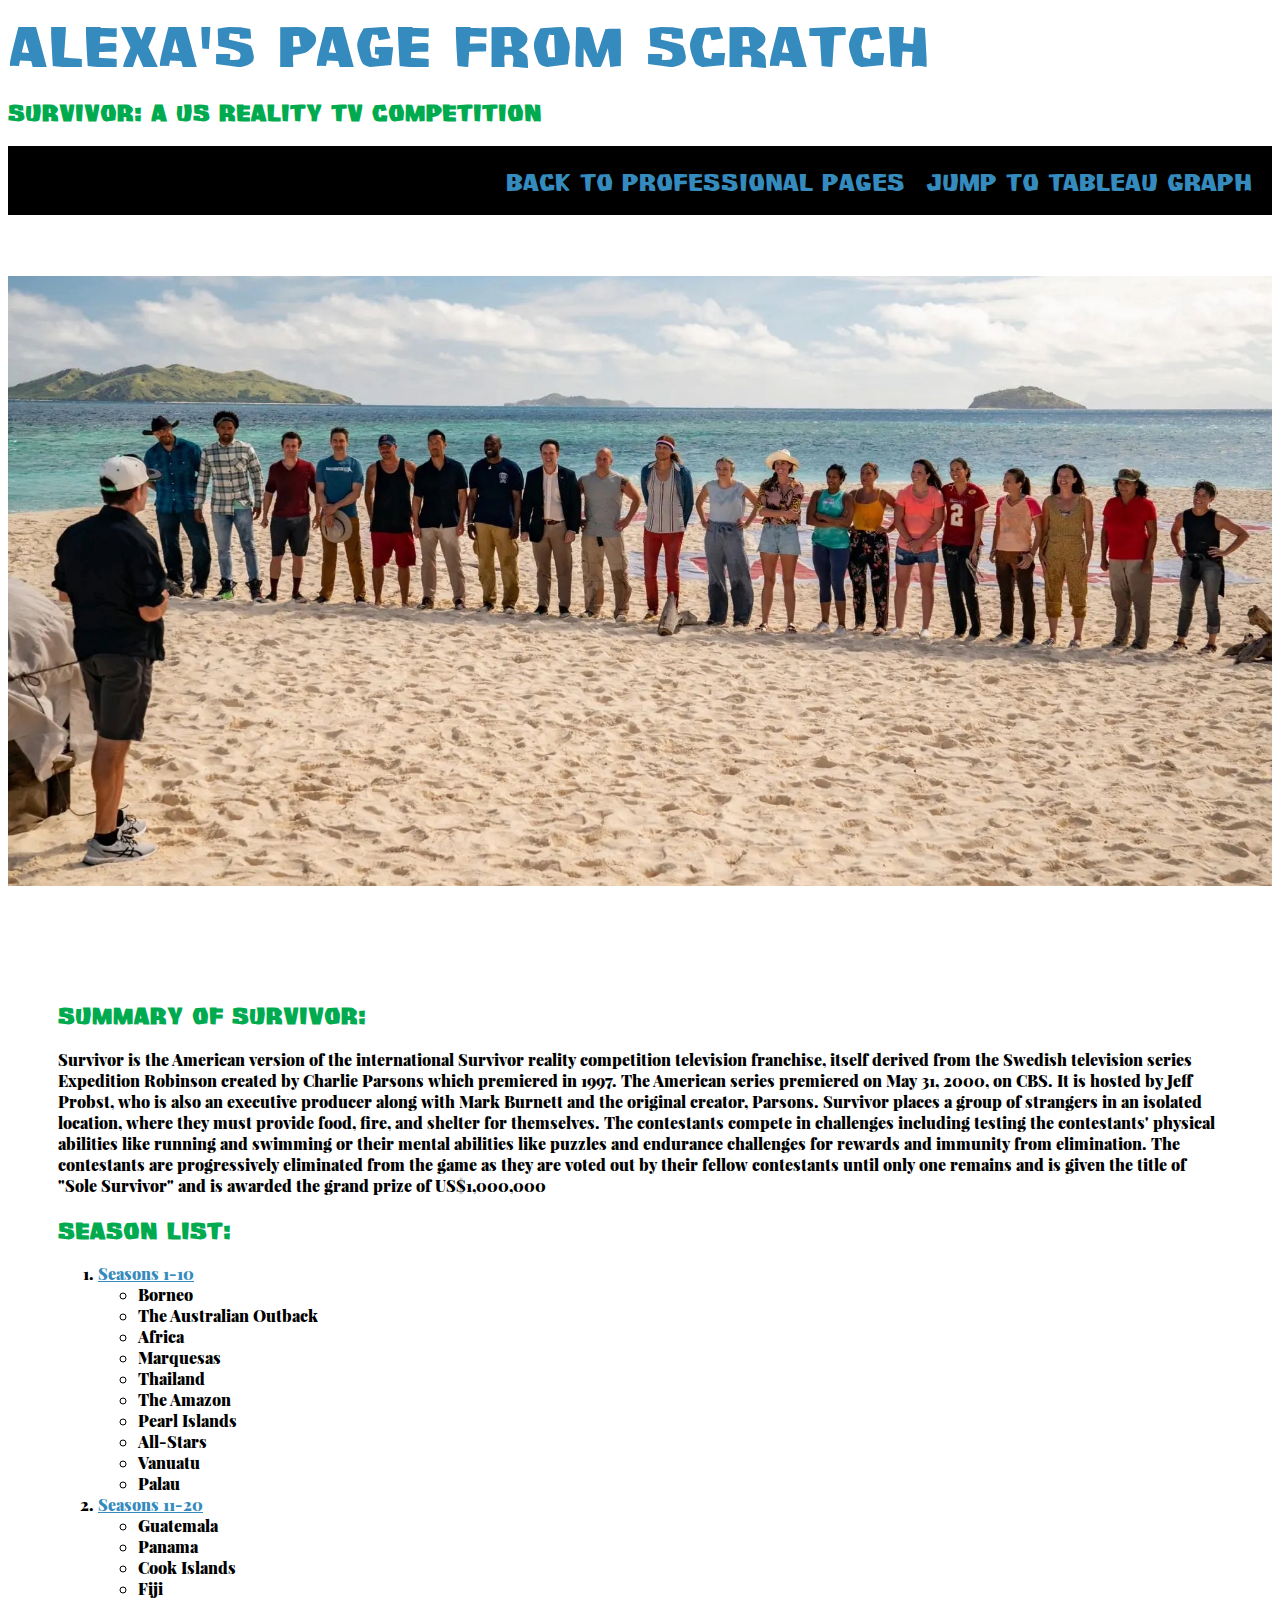
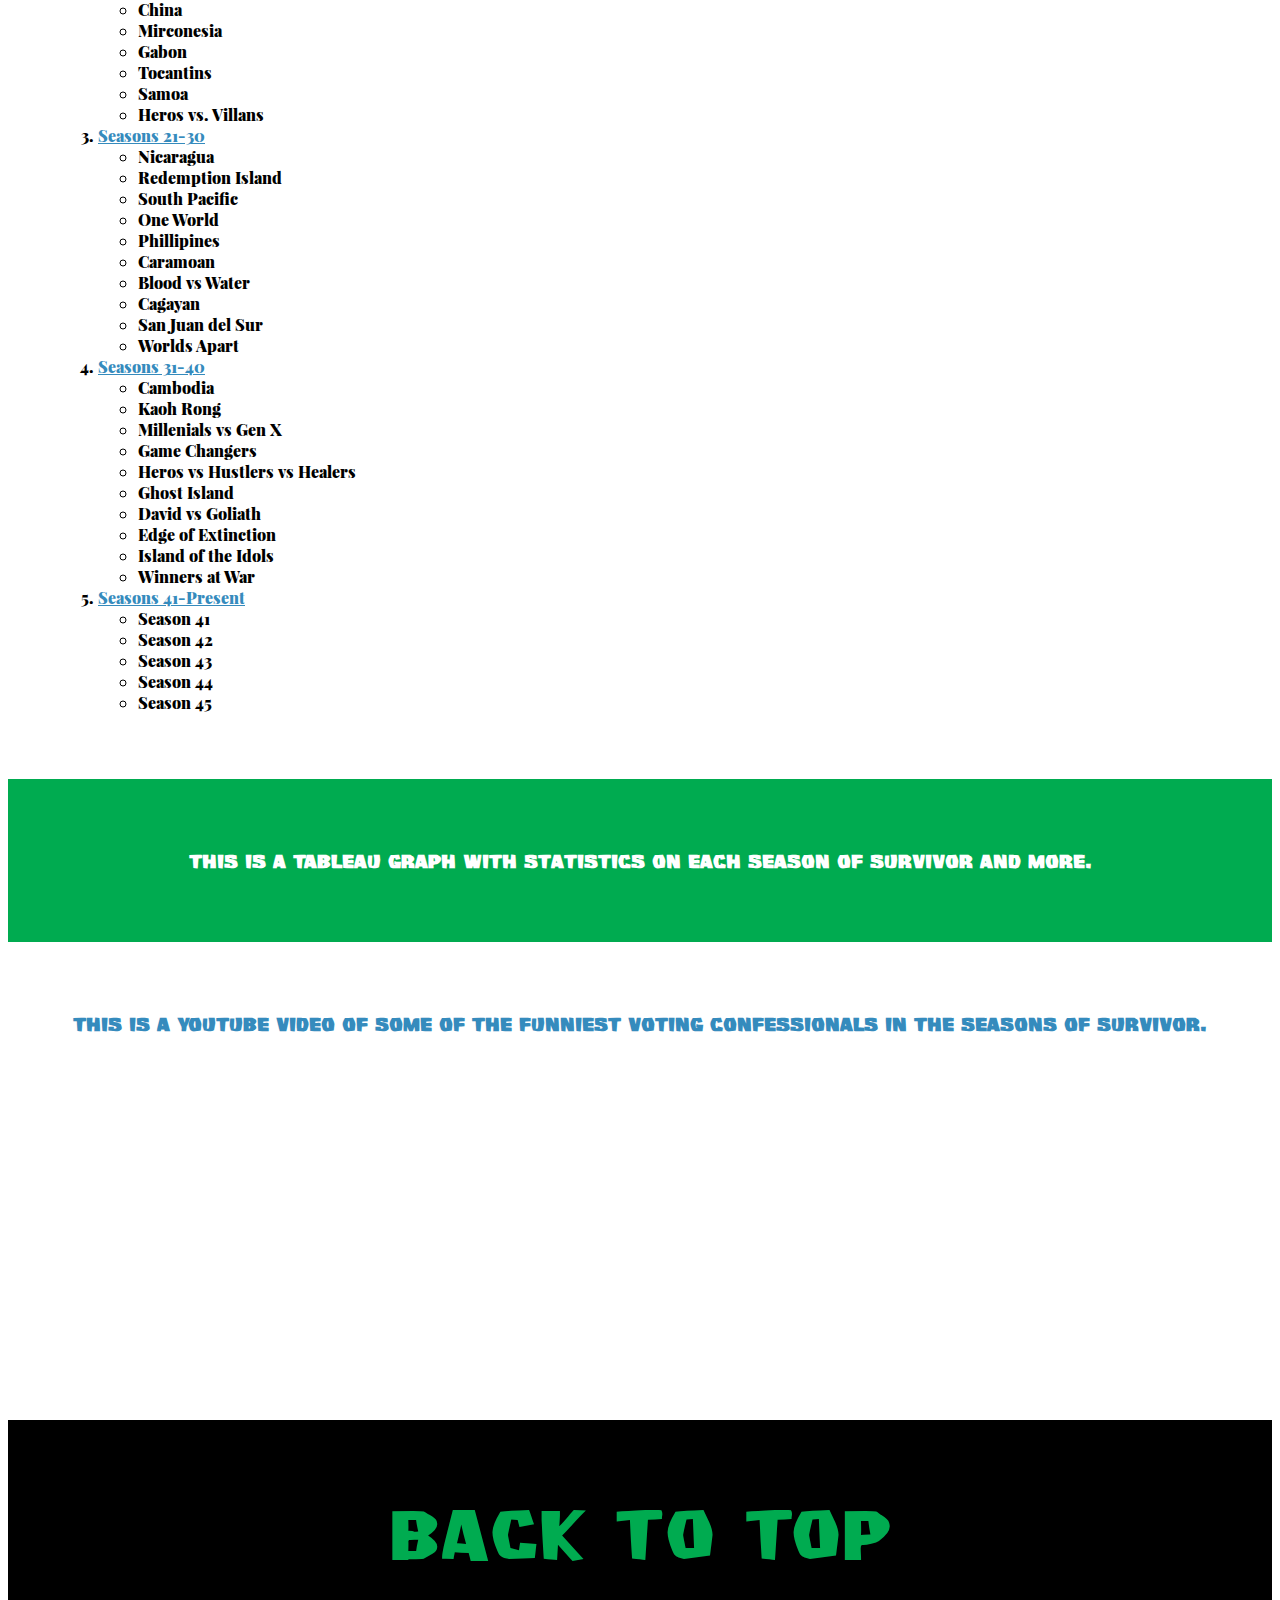
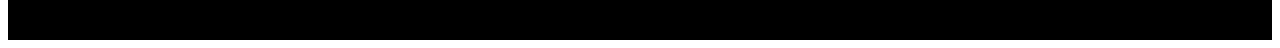
<file: HTML/ogpage.html>
<!DOCTYPE html>
<html lang="en">
<head class="#wrapper">
    <meta charset="UTF-8">
    <meta name="viewport" content="width=device-width, initial-scale=1.0">
    <title>Alexa's Page From Scratch</title>
    <link rel="icon" type="image/x-icon" href="../BOOTSTRAP/assets/img/favicon.ico" />
    <link href="../STYLES/ogstyles.css" rel="stylesheet" />
</head>
<header id="top">
    Alexa's Page From Scratch
</header>

<body>
    <h2>Survivor: A US Reality TV Competition</h2>
     <!-- Navigation-->
     <nav>
        <div>
            <ul>
                <li class="nav"><a href="../index.html">Back to Professional Pages</a></li>
                <li class="nav"><a href="#tableau">Jump to Tableau Graph</a></li>
            </ul>
        </div>
    </nav>
    <!-- IMG-->
    <div id="homepicsurvivor"></div>
     <!-- UL/LI WITH LOGO-->
    <div class="text">
        <h2>Summary of Survivor:</h2>
        <p>
            Survivor is the American version of the international Survivor reality competition 
            television franchise, itself derived from the Swedish television series Expedition Robinson 
            created by Charlie Parsons which premiered in 1997. The American series premiered on May 31, 
            2000, on CBS. It is hosted by Jeff Probst, who is also an executive producer along with Mark 
            Burnett and the original creator, Parsons. Survivor places a group of strangers in an isolated 
            location, where they must provide food, fire, and shelter for themselves. The contestants compete 
            in challenges including testing the contestants' physical abilities like running and swimming or 
            their mental abilities like puzzles and endurance challenges for rewards and immunity from 
            elimination. The contestants are progressively eliminated from the game as they are voted out by 
            their fellow contestants until only one remains and is given the title of "Sole Survivor" and is 
            awarded the grand prize of US$1,000,000
        </p>
        <h2>Season List:</h2>
        <ol>
            <li><span class="underline">Seasons 1-10</span> 
                <ul>
                    <li>Borneo</li>
                    <li>The Australian Outback</li>
                    <li>Africa</li>
                    <li>Marquesas</li>
                    <li>Thailand</li>
                    <li>The Amazon</li>
                    <li>Pearl Islands</li>
                    <li>All-Stars</li>
                    <li>Vanuatu</li>
                    <li>Palau</li>
                </ul>
            </li>
            <li><span class="underline">Seasons 11-20</span>
                <ul>
                    <li>Guatemala</li>
                    <li>Panama</li>
                    <li>Cook Islands</li>
                    <li>Fiji</li>
                    <li>China</li>
                    <li>Mirconesia</li>
                    <li>Gabon</li>
                    <li>Tocantins</li>
                    <li>Samoa</li>
                    <li>Heros vs. Villans</li>
                </ul>
            </li>
            <li> <span class="underline">Seasons 21-30</span>
                <ul>
                    <li>Nicaragua</li>
                    <li>Redemption Island</li>
                    <li>South Pacific</li>
                    <li>One World</li>
                    <li>Phillipines</li>
                    <li>Caramoan</li>
                    <li>Blood vs Water</li>
                    <li>Cagayan</li>
                    <li>San Juan del Sur</li>
                    <li>Worlds Apart</li>
                </ul>
            </li>
            <li><span class="underline">Seasons 31-40</span>
                <ul>
                    <li>Cambodia</li>
                    <li>Kaoh Rong</li>
                    <li>Millenials vs Gen X</li>
                    <li>Game Changers</li>
                    <li>Heros vs Hustlers vs Healers</li>
                    <li>Ghost Island</li>
                    <li>David vs Goliath</li>
                    <li>Edge of Extinction</li>
                    <li>Island of the Idols</li>
                    <li>Winners at War</li>
                </ul>
            </li>
            <li><span class="underline">Seasons 41-Present</span>
                <ul>
                    <li>Season 41</li>
                    <li>Season 42</li>
                    <li>Season 43</li>
                    <li>Season 44</li>
                    <li>Season 45</li>
                </ul>
            </li>

        </ol>
    </div>
    <!-- TABLEAU-->
    <div id="tableau" class="tableau">
        <h3 class="tableautext">This is a Tableau graph with statistics on each season of Survivor and more.</h3>
        <div class="tableaugraph" class='tableauPlaceholder' id='viz1702359316495' style='position: relative'><noscript><a href='#'><img alt='Table of contents ' src='https:&#47;&#47;public.tableau.com&#47;static&#47;images&#47;Su&#47;SurvivorCBSData-Acknowledgements&#47;Tableofcontents&#47;1_rss.png' style='border: none' /></a></noscript><object class='tableauViz'  style='display:none;'><param name='host_url' value='https%3A%2F%2Fpublic.tableau.com%2F' /> <param name='embed_code_version' value='3' /> <param name='site_root' value='' /><param name='name' value='SurvivorCBSData-Acknowledgements&#47;Tableofcontents' /><param name='tabs' value='no' /><param name='toolbar' value='yes' /><param name='static_image' value='https:&#47;&#47;public.tableau.com&#47;static&#47;images&#47;Su&#47;SurvivorCBSData-Acknowledgements&#47;Tableofcontents&#47;1.png' /> <param name='animate_transition' value='yes' /><param name='display_static_image' value='yes' /><param name='display_spinner' value='yes' /><param name='display_overlay' value='yes' /><param name='display_count' value='yes' /><param name='language' value='en-US' /></object></div>                <script type='text/javascript'>                    var divElement = document.getElementById('viz1702359316495');                    var vizElement = divElement.getElementsByTagName('object')[0];                    if ( divElement.offsetWidth > 800 ) { vizElement.style.width='1000px';vizElement.style.height='827px';} else if ( divElement.offsetWidth > 500 ) { vizElement.style.width='1000px';vizElement.style.height='827px';} else { vizElement.style.width='100%';vizElement.style.height='727px';}                     var scriptElement = document.createElement('script');                    scriptElement.src = 'https://public.tableau.com/javascripts/api/viz_v1.js';                    vizElement.parentNode.insertBefore(scriptElement, vizElement);                </script>
    </div>
    <!-- YOUTUBE VID-->
     <div class="youtube">
        <h3 class="youtubetext">This is a YouTube video of some of the funniest voting confessionals in the seasons of Survivor.</h3>
        <span class="youtubevideo">
            <iframe width="560" height="315" src="https://www.youtube.com/embed/9Y6x0oy-VCk?si=bIB7ZtdJ44_A7WfS" title="YouTube video player" frameborder="0" allow="accelerometer; autoplay; clipboard-write; encrypted-media; gyroscope; picture-in-picture; web-share" allowfullscreen></iframe>
        </span>
     </div>
</body>
     <!-- FOOTER-->
     <footer>
        <p><a href="#top">Back to Top</a></p>
      </footer>
</html>
</file>
<file: STYLES/ogstyles.css>
@font-face{
	font-family: shutterstonestandard;
	src: url(ShutterStoneStandar.ttf);
}
@font-face{
	font-family: playfairdisplay;
	src: url(PlayfairDisplay.ttf);
}
@font-face{
	font-family: survivor;
	src: url(survivant.ttf);
}
header{
    font-family: survivor;
    font-size: 60px;
    color: #358bbd;
}
.nav{
    font-family: survivor;
    font-size: 25px;
}
nav a{
	text-decoration: none;
	color: #358bbd;
}
nav a:hover{
	color: white;
}
nav ul{
	list-style: none;
	display: flex;
	flex-flow: row nowrap;
	justify-content: flex-end;
	align-items: flex-end;
	gap: 20px;
    padding: 20px;
    background-color: black;
}
#homepicsurvivor{
	height: 700px;
	background-size: contain;
	background-repeat: no-repeat;
	background-image: url("../PICS/survivor\ marooning\ picture.jpg");
	background-position: center;
}

body{
    font-family: playfairdisplay;

}
h2{
    font-family: survivor;
    color: #00ab50;
}
.text{
    padding: 50px;
}
.underline{
    text-decoration: underline;
    font-weight: bolder;
    color: #358bbd;
}
/*div ol li{
    display: flex;
	flex-flow: row nowrap;
	justify-content: flex-end;
	align-items: center;
	gap: 20px;
}*/
.tableautext{
    font-family: survivor;
    font-size: 20px;
    color: white;
    display: flex;
    justify-content: center;
}
.youtubetext{
    font-family: survivor;
    font-size: 20px;
    color: #358bbd;
    display: flex;
    justify-content: center;
}
.tableau{
    background-color: #00ab50;
    padding: 50px;
}
.youtube{
    background-color: white;
    padding: 50px;
}
.tableaugraph{
    display: flex;
    justify-content: center;
}
.youtubevideo{
    display: flex;
    justify-content: center;
}
footer{
    background-color: black;
    padding: 50px;
}
footer p a{
    text-decoration: none;
    color: #00ab50;
    font-size: 75px;
    font-family: survivor;
    display: flex;
    justify-content: center;
}
footer p a:hover{
    color: white;
    
}

/*.common{
    background-color: #cccccc; 
    border: 2px solid white;
    position: absolute;
}
.header{
    top: 5px;
    left: 5px;
    right: 5px;
    height: 100px;
    z-index: 2;
    border-bottom: solid 1px #555555;
}

.leftmenu{
   top: 114px;
   left: 5px ;
   width: 100px;
    bottom: 39px; 
    z-index: 1;
    padding-top: 40px;
    border-right: solid 1px #555555;
    padding-right: 5px;
}

.mainbody{
    top: 114px;
   left: 114px;
   right: 114px;
   bottom: 39px; 
}

.rightmenu{
    top: 114px;
    right: 5px ;
    width: 100px;
    bottom: 39px; 
    border-left: solid 1px #555555;
    padding-left: 5px;
}

.footer{
    left: 5px;
    right: 5px;
    bottom: 5px; 
    height: 25px;
    font-size: 8px;
    color: #999999;
    text-align: center;
    padding-top: 15px;
    position: fixed
}

.subheader{
    float: right;
}
</file>
